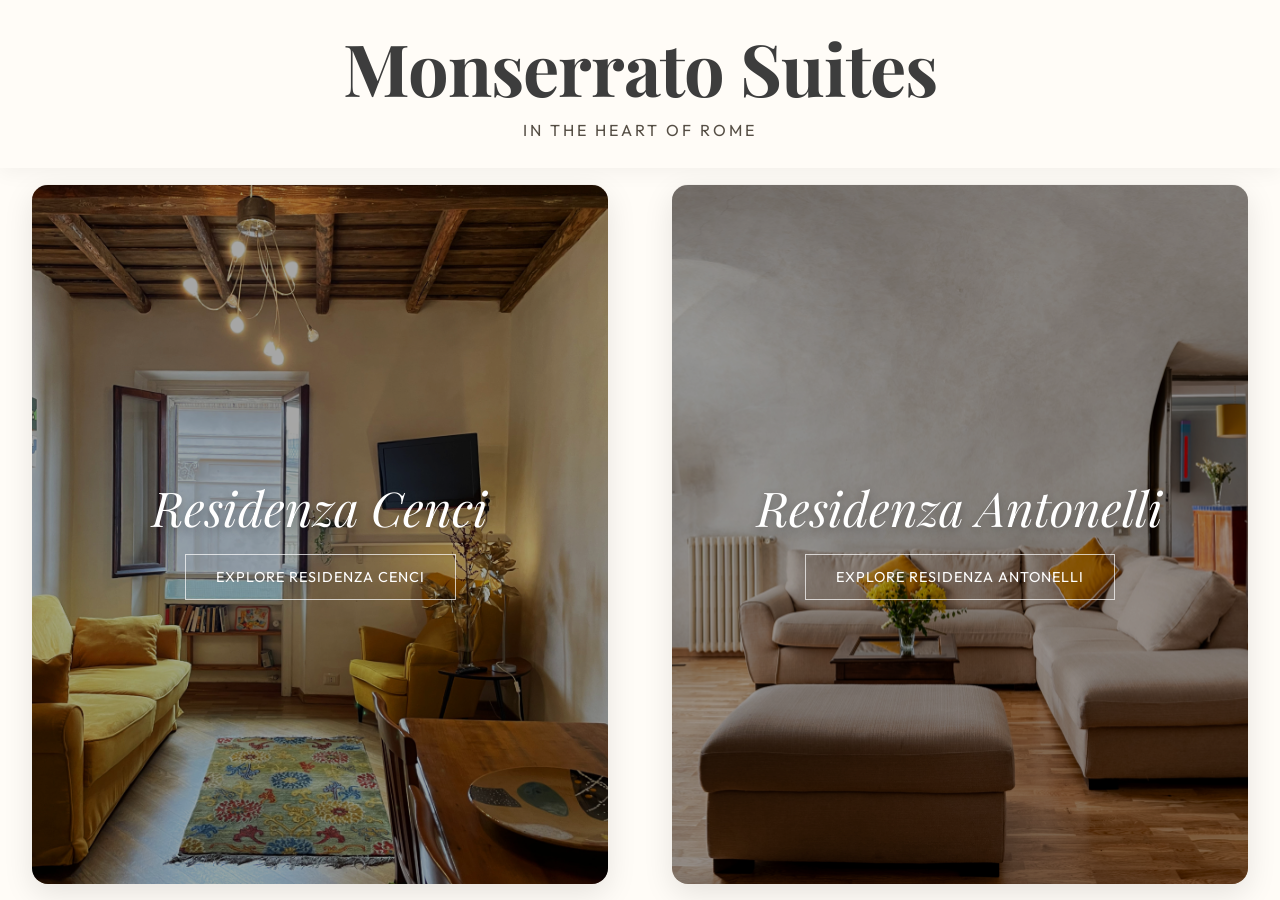
<file: index.html>
<!DOCTYPE html>
<html lang="en">

<head>
    <meta charset="UTF-8">
    <meta name="viewport" content="width=device-width, initial-scale=1.0">
    <meta name="theme-color" content="#FFFCF7">

    <!-- Primary SEO -->
    <title>Monserrato Suites | Vacation Apartments in Rome Historic Center</title>
    <meta name="description"
        content="Two charming vacation apartments on Via di Monserrato, in the heart of Rome. Steps from Campo de' Fiori, Piazza Navona and the Pantheon. Book your Roman stay.">
    <meta name="keywords"
        content="vacation apartment Rome, Via di Monserrato, Centro Storico Roma, holiday rental Rome, Campo de' Fiori apartment, Rome historic center accommodation, Monserrato suites">
    <meta name="author" content="Monserrato Suites">
    <meta name="robots" content="index, follow">

    <!-- Geo tags -->
    <meta name="geo.region" content="IT-RM">
    <meta name="geo.placename" content="Rome, Centro Storico, Via di Monserrato">
    <meta name="geo.position" content="41.895493;12.469094">
    <meta name="ICBM" content="41.895493, 12.469094">

    <!-- Open Graph -->
    <meta property="og:type" content="website">
    <meta property="og:title" content="Monserrato Suites | Vacation Apartments in Rome Historic Center">
    <meta property="og:description"
        content="Two charming vacation apartments on Via di Monserrato, in the heart of Rome. Steps from Campo de' Fiori, Piazza Navona and the Pantheon.">
    <meta property="og:url" content="https://www.monserratosuites.com/">
    <meta property="og:image" content="assets/hero_image.jpg">
    <meta property="og:locale" content="en_US">
    <meta property="og:site_name" content="Monserrato Suites">

    <!-- Twitter Card -->
    <meta name="twitter:card" content="summary_large_image">
    <meta name="twitter:title" content="Monserrato Suites | Vacation Apartments in Rome Historic Center">
    <meta name="twitter:description"
        content="Two charming vacation apartments on Via di Monserrato, in the heart of Rome.">
    <meta name="twitter:image" content="assets/hero_image.jpg">

    <link rel="canonical" href="https://www.monserratosuites.com/">

    <!-- Stylesheet & fonts -->
    <link rel="stylesheet" href="style.css">
    <link rel="preconnect" href="https://fonts.googleapis.com">
    <link rel="preconnect" href="https://fonts.gstatic.com" crossorigin>
    <link
        href="https://fonts.googleapis.com/css2?family=Outfit:wght@300;400;600&family=Playfair+Display:ital,wght@0,400;0,600;1,400&display=swap"
        rel="stylesheet">

    <!-- Schema.org structured data -->
    <script type="application/ld+json">
    {
      "@context": "https://schema.org",
      "@type": "LodgingBusiness",
      "name": "Monserrato Suites",
      "description": "Two charming vacation apartments on Via di Monserrato in the historic center of Rome, near Campo de' Fiori and Piazza Navona.",
      "url": "https://www.monserratosuites.com/",
      "image": "assets/hero_image.jpg",
      "telephone": "+39-3934659160",
      "email": "monserratoapartments@gmail.com",
      "address": {
        "@type": "PostalAddress",
        "streetAddress": "Via di Monserrato",
        "addressLocality": "Rome",
        "addressRegion": "RM",
        "postalCode": "00186",
        "addressCountry": "IT"
      },
      "geo": {
        "@type": "GeoCoordinates",
        "latitude": 41.895493,
        "longitude": 12.469094
      }
    }
    </script>
</head>

<body class="landing-body">

    <a class="skip-link" href="#main-content">Skip to main content</a>

    <div class="landing-container">
        <!-- Header -->
        <header class="landing-header" role="banner">
            <h1>Monserrato Suites</h1>
            <p>In the heart of Rome</p>
        </header>

        <!-- Main content: choose a residence -->
        <main id="main-content" class="split-screen" role="main" aria-label="Choose a residence">

            <!-- Residence 39 (Left) -->
            <a href="residence39.html"
                class="split-pane pane-left"
                aria-label="Discover Residenza Cenci, Via di Monserrato 39, Rome">
                <div class="pane-bg" style="background-image: url('assets/39/39_livingroom_1.jpg');"
                    role="img" aria-label="Living room of Residenza Cenci, vacation apartment in Rome historic center"></div>
                <div class="pane-content">
                    <h2>Residenza Cenci</h2>
                    <span class="btn-line">Explore Residenza Cenci</span>
                </div>
                <div class="pane-overlay"></div>
            </a>

            <!-- Residence 34 (Right) -->
            <a href="residence34.html"
                class="split-pane pane-right"
                aria-label="Discover Residenza Antonelli, Via di Monserrato 34, Rome">
                <div class="pane-bg" style="background-image: url('assets/34/34_livingroom_1.jpg');"
                    role="img" aria-label="Living room of Residenza Antonelli, vacation apartment in Rome historic center"></div>
                <div class="pane-content">
                    <h2>Residenza Antonelli</h2>
                    <span class="btn-line">Explore Residenza Antonelli</span>
                </div>
                <div class="pane-overlay"></div>
            </a>

        </main>
    </div>

    <script src="script.js" defer></script>
</body>

</html>
</file>
<file: style.css>
/* CSS Variables for Easy Customization */
:root {
    --primary-color: #3D3D3D;
    /* Softer dark text */
    --accent-color: #F0A500;
    /* Warm Cozy Yellow */
    --bg-color: #FFFCF7;
    /* Warm off-white cream */
    --text-color: #554E44;
    /* Warm grey-brown text */
    --white: #FFFFFF;
    --black: #000000;

    --font-heading: 'Playfair Display', serif;
    --font-body: 'Outfit', sans-serif;

    --transition: all 0.3s ease;
}

/* Global Reset */
* {
    margin: 0;
    padding: 0;
    box-sizing: border-box;
}

html {
    scroll-behavior: smooth;
    /* Base font-size for rem calculations */
    font-size: 16px;
}

body {
    font-family: var(--font-body);
    background-color: var(--bg-color);
    color: var(--text-color);
    line-height: 1.6;
    font-size: 1rem;
    /* 16px - readable on mobile */
    -webkit-text-size-adjust: 100%;
    overflow-x: hidden;
    /* Prevent horizontal scroll on mobile */
}

h1,
h2,
h3 {
    font-family: var(--font-heading);
    color: var(--primary-color);
    font-weight: 600;
}

a {
    text-decoration: none;
    color: inherit;
    transition: var(--transition);
}

ul {
    list-style: none;
}

/* Responsive image baseline */
img {
    max-width: 100%;
    height: auto;
    display: block;
}

/* Buttons */
.btn-primary {
    background-color: var(--primary-color);
    color: var(--white);
    padding: 0.9rem 1.6rem;
    border-radius: 4px;
    font-weight: 500;
    display: inline-block;
    border: 1px solid var(--primary-color);
    min-height: 44px;
    /* Touch target */
    line-height: 1.4;
    font-size: 1rem;
    cursor: pointer;
}

.btn-primary:hover {
    background-color: var(--accent-color);
    border-color: var(--accent-color);
}

.btn-secondary {
    background-color: transparent;
    color: var(--primary-color);
    padding: 0.9rem 1.6rem;
    border: 2px solid var(--primary-color);
    border-radius: 4px;
    font-weight: 500;
    display: inline-block;
    min-height: 44px;
    /* Touch target */
    line-height: 1.4;
    font-size: 1rem;
    cursor: pointer;
}

.btn-secondary:hover {
    background-color: var(--primary-color);
    color: var(--white);
}

/* Navbar */
.navbar {
    position: fixed;
    top: 0;
    width: 100%;
    background: rgba(255, 255, 255, 0.95);
    padding: 1.2rem 5%;
    display: flex;
    justify-content: space-between;
    align-items: center;
    z-index: 1000;
    box-shadow: 0 2px 10px rgba(0, 0, 0, 0.05);
}

.logo {
    font-family: var(--font-heading);
    font-size: 1.5rem;
    font-weight: bold;
    color: var(--primary-color);
    letter-spacing: 1px;
}

.nav-links {
    display: flex;
    gap: 2rem;
    align-items: center;
}

.nav-links a {
    display: inline-block;
    padding: 0.5rem 0;
    min-height: 44px;
    line-height: 1.6;
    display: inline-flex;
    align-items: center;
}

.nav-links a:not(.btn-primary):hover {
    color: var(--accent-color);
}

/* Hamburger Menu */
.hamburger {
    display: none;
    cursor: pointer;
    flex-direction: column;
    justify-content: center;
    align-items: center;
    width: 44px;
    height: 44px;
    gap: 5px;
    background: transparent;
    border: 0;
    padding: 0;
}

.hamburger span {
    display: block;
    width: 26px;
    height: 3px;
    background: var(--primary-color);
    border-radius: 2px;
    transition: var(--transition);
}

.hamburger.active span:nth-child(1) {
    transform: translateY(8px) rotate(45deg);
}

.hamburger.active span:nth-child(2) {
    opacity: 0;
}

.hamburger.active span:nth-child(3) {
    transform: translateY(-8px) rotate(-45deg);
}

/* Hero Section */
.hero {
    position: relative;
    min-height: 100vh;
    background-image: url('assets/hero_image.jpg');
    background-size: cover;
    background-position: center;
    display: flex;
    align-items: center;
    justify-content: center;
    text-align: center;
    color: var(--white);
    padding: 5rem 1rem 3rem;
    overflow: hidden;
}

/* Dark overlay for readable hero text — works even when inline background-image overrides .hero */
.hero::before {
    content: '';
    position: absolute;
    inset: 0;
    background: linear-gradient(rgba(0, 0, 0, 0.35), rgba(0, 0, 0, 0.55));
    z-index: 1;
    pointer-events: none;
}

.hero-content {
    position: relative;
    z-index: 2;
    max-width: 900px;
}

.hero-content h1 {
    font-size: 3.5rem;
    margin-bottom: 1rem;
    color: var(--white);
    font-weight: 700;
    text-shadow: 0 2px 12px rgba(0, 0, 0, 0.45);
}

.hero-content p {
    font-size: 1.2rem;
    margin-bottom: 2rem;
    opacity: 1;
    font-weight: 500;
    color: var(--white);
    text-shadow: 0 1px 6px rgba(0, 0, 0, 0.5);
}

/* Hero CTA: light button so it stands out on the photo */
.hero .btn-secondary {
    color: var(--white);
    border-color: var(--white);
    background: rgba(255, 255, 255, 0.08);
    backdrop-filter: blur(2px);
    -webkit-backdrop-filter: blur(2px);
}

.hero .btn-secondary:hover {
    background-color: var(--white);
    color: var(--primary-color);
    border-color: var(--white);
}

/* Sections */
.section {
    padding: 5rem 5%;
}

.section-header {
    text-align: center;
    margin-bottom: 3rem;
    position: relative;
    display: inline-block;
    width: 100%;
}

.section-header h2 {
    font-size: 2.5rem;
    margin-bottom: 0.5rem;
    display: inline-block;
    position: relative;
}

.section-header h2::after {
    content: '';
    display: block;
    width: 60px;
    height: 3px;
    background-color: var(--accent-color);
    margin: 0.5rem auto 0;
    border-radius: 2px;
}

.container {
    max-width: 1200px;
    margin: 0 auto;
    width: 100%;
}

/* Details Grid */
.details-grid {
    display: grid;
    grid-template-columns: repeat(auto-fit, minmax(280px, 1fr));
    gap: 2rem;
}

.detail-card {
    background: var(--white);
    padding: 2rem;
    border-radius: 8px;
    box-shadow: 0 5px 20px rgba(0, 0, 0, 0.05);
    text-align: center;
    transition: var(--transition);
}

.detail-card:hover {
    transform: translateY(-5px);
}

.detail-card h3 {
    margin-bottom: 1rem;
    font-size: 1.5rem;
}

/* Gallery */
.alt-bg {
    background-color: #f0f0f0;
}

/* Filter Buttons */
.gallery-filters {
    display: flex;
    justify-content: center;
    gap: 0.5rem 1rem;
    margin-bottom: 2rem;
    flex-wrap: wrap;
}

.filter-btn {
    padding: 0.75rem 1.25rem;
    border: none;
    background: transparent;
    cursor: pointer;
    font-family: var(--font-body);
    font-size: 1rem;
    color: var(--text-color);
    border-bottom: 2px solid transparent;
    transition: var(--transition);
    min-height: 44px;
    /* Touch target */
}

.filter-btn.active,
.filter-btn:hover {
    color: var(--accent-color);
    border-bottom-color: var(--accent-color);
}

.gallery-grid {
    display: grid;
    grid-template-columns: repeat(auto-fill, minmax(260px, 1fr));
    gap: 1.5rem;
}

.gallery-item {
    position: relative;
    background-color: #ddd;
    height: 300px;
    border-radius: 8px;
    overflow: hidden;
    transition: var(--transition);
    cursor: pointer;
    display: block;
    animation: fadeIn 0.5s ease;
    /* Legacy background-image fallback for any unconverted items */
    background-size: cover;
    background-position: center;
}

.gallery-item img {
    width: 100%;
    height: 100%;
    object-fit: cover;
    object-position: center;
    display: block;
    transition: filter var(--transition), transform var(--transition);
}

.gallery-item.hidden {
    display: none;
}

@keyframes fadeIn {
    from {
        opacity: 0;
        transform: translateY(10px);
    }

    to {
        opacity: 1;
        transform: translateY(0);
    }
}

.gallery-item:hover img {
    filter: brightness(0.9);
    transform: scale(1.04);
}

.gallery-item:hover {
    filter: brightness(0.95);
}

/* Location Section */
.location-grid {
    display: grid;
    grid-template-columns: 1fr 1fr;
    gap: 3rem;
    align-items: stretch;
}

.location-info h3 {
    font-size: 1.8rem;
    margin-bottom: 1rem;
}

.location-info ul {
    margin-top: 1.5rem;
    margin-bottom: 2rem;
}

.location-info li {
    margin-bottom: 0.8rem;
    display: flex;
    align-items: center;
    gap: 0.5rem;
    font-size: 1rem;
}

.location-map iframe {
    width: 100%;
    border-radius: 8px;
    box-shadow: 0 5px 20px rgba(0, 0, 0, 0.05);
    height: 350px;
    max-width: 100%;
}

.location-image {
    width: 100%;
    height: 100%;
    min-height: 400px;
    background-size: cover;
    background-position: center;
    border-radius: 8px;
    box-shadow: 0 5px 20px rgba(0, 0, 0, 0.05);
}

@media (max-width: 768px) {
    .location-grid {
        grid-template-columns: 1fr;
        gap: 2rem;
    }

    .location-image {
        min-height: 280px;
    }
}


/* Availability Calendar */
.calendar-wrapper {
    max-width: 800px;
    margin: 0 auto;
    background: var(--white);
    padding: 1rem;
    border-radius: 8px;
    box-shadow: 0 5px 20px rgba(0, 0, 0, 0.05);
}

.google-calendar-container {
    position: relative;
    padding-bottom: 75%;
    height: 0;
    overflow: hidden;
}

.google-calendar-container iframe {
    position: absolute;
    top: 0;
    left: 0;
    width: 100%;
    height: 100%;
    border: 0;
    max-width: 100%;
}

/* Landing Page Styles */
.landing-body {
    overflow: hidden;
    height: 100vh;
    background-color: var(--bg-color);
}

.landing-container {
    height: 100vh;
    width: 100%;
    display: flex;
    flex-direction: column;
}

.landing-header {
    position: relative;
    text-align: center;
    z-index: 20;
    width: 100%;
    padding: 1.5rem 1rem;
    background-color: var(--bg-color);
    color: var(--primary-color);
    box-shadow: 0 4px 20px rgba(0, 0, 0, 0.05);
}

.landing-header h1 {
    font-size: 3.5rem;
    font-weight: 700;
    margin: 0;
    letter-spacing: -1px;
    font-family: var(--font-heading);
    color: var(--primary-color);
    line-height: 1.2;
}

.landing-header p {
    font-size: 1rem;
    letter-spacing: 3px;
    text-transform: uppercase;
    font-weight: 400;
    margin-top: 0.5rem;
    color: var(--text-color);
}

/* Split Layout */
.split-screen {
    display: flex;
    flex: 1;
    width: 100%;
    overflow: hidden;
    padding: 0 2rem 2rem 2rem;
    gap: 2rem;
}

.split-pane {
    position: relative;
    display: flex;
    flex: 1;
    align-items: center;
    justify-content: center;
    flex-direction: column;
    text-decoration: none;
    transition: flex 0.6s cubic-bezier(0.25, 1, 0.5, 1);
    overflow: hidden;
    border-top: 1px solid rgba(0, 0, 0, 0.05);
}

/* Background Image */
.pane-bg {
    position: absolute;
    top: 0;
    left: 0;
    width: 100%;
    height: 100%;
    background-size: cover;
    background-position: center;
    transition: transform 1s cubic-bezier(0.25, 1, 0.5, 1);
    z-index: 1;
}

.pane-overlay {
    position: absolute;
    top: 0;
    left: 0;
    width: 100%;
    height: 100%;
    background: rgba(0, 0, 0, 0.35);
    transition: background 0.5s ease;
    z-index: 2;
}

.pane-content {
    position: relative;
    z-index: 3;
    text-align: center;
    color: var(--white);
    transform: translateY(0);
    opacity: 1;
    transition: all 0.5s ease;
    padding: 1rem;
}

.pane-content h2 {
    font-size: 3rem;
    font-weight: 400;
    margin-bottom: 0.5rem;
    font-style: italic;
    color: var(--white);
    text-shadow: 0 4px 10px rgba(0, 0, 0, 0.3);
}

.pane-subtitle {
    font-size: 1.1rem;
    text-transform: uppercase;
    letter-spacing: 2px;
    margin-bottom: 2rem;
    font-weight: 300;
}

.btn-line {
    display: inline-block;
    padding: 12px 30px;
    border: 1px solid rgba(255, 255, 255, 0.7);
    color: var(--white);
    text-transform: uppercase;
    letter-spacing: 1px;
    font-size: 0.9rem;
    transition: all 0.3s ease;
    background: transparent;
    min-height: 44px;
    line-height: 1.4;
}

/* Hover Interaction */
.split-pane:hover {
    flex: 1.3;
}

.split-pane:hover .pane-bg {
    transform: scale(1.05);
}

.split-pane:hover .pane-overlay {
    background: rgba(0, 0, 0, 0.2);
}

.split-pane:hover .btn-line {
    background: var(--white);
    color: var(--primary-color);
    border-color: var(--white);
}

.split-screen:hover .split-pane:not(:hover) .pane-overlay {
    background: rgba(0, 0, 0, 0.5);
}

@media (max-width: 768px) {
    .landing-body {
        overflow: auto;
        height: auto;
    }

    .landing-container {
        height: auto;
        min-height: 100vh;
    }

    .split-screen {
        flex-direction: column;
        padding: 0 1rem 1rem 1rem;
        gap: 1rem;
    }

    .landing-header {
        padding: 1.2rem 1rem;
    }

    .landing-header h1 {
        font-size: 2.5rem;
    }

    /* Reset Flex for mobile */
    .split-pane,
    .split-pane:hover {
        flex: 1;
        width: 100%;
        min-height: 45vh;
        border-top: 1px solid rgba(255, 255, 255, 0.1);
    }

    .pane-content h2 {
        font-size: 2.2rem;
    }
}


/* --- COZY & STRUCTURED DETAILS STYLES --- */

/* 1. Room Counts Grid */
.rooms-grid {
    display: grid;
    grid-template-columns: repeat(auto-fit, minmax(150px, 1fr));
    gap: 1.5rem;
    margin-bottom: 2rem;
}

.room-box {
    background: var(--white);
    padding: 1.5rem;
    border-radius: 12px;
    text-align: center;
    box-shadow: 0 4px 15px rgba(0, 0, 0, 0.03);
    border: 1px solid rgba(0, 0, 0, 0.03);
    transition: var(--transition);
    display: flex;
    flex-direction: column;
    align-items: center;
    gap: 0.5rem;
}

.room-box:hover {
    transform: translateY(-3px);
    box-shadow: 0 8px 25px rgba(0, 0, 0, 0.06);
}

.room-icon {
    width: 40px;
    height: 40px;
    opacity: 0.8;
}

.room-count {
    font-weight: 500;
    color: var(--text-color);
    font-size: 1.1rem;
}

/* 2. Description Box */
.description-box {
    background: var(--white);
    padding: 2.5rem;
    border-radius: 12px;
    margin-bottom: 2rem;
    box-shadow: 0 4px 15px rgba(0, 0, 0, 0.03);
    text-align: center;
}

.description-box h3 {
    margin-bottom: 1rem;
    color: var(--primary-color);
    font-size: 1.6rem;
}

.description-box p {
    font-size: 1.05rem;
    max-width: 800px;
    margin: 0 auto 1.5rem auto;
    text-align: justify;
    color: #666;
}

.description-box p:last-child {
    margin-bottom: 0;
}

/* 3. Amenities Box */
.amenities-box {
    background: var(--white);
    padding: 2.5rem;
    border-radius: 12px;
    box-shadow: 0 4px 15px rgba(0, 0, 0, 0.03);
    text-align: center;
}

.amenities-box h3 {
    margin-bottom: 2rem;
    font-size: 1.6rem;
}

.amenities-highlights {
    display: grid;
    grid-template-columns: repeat(auto-fit, minmax(140px, 1fr));
    gap: 1.5rem;
    margin-bottom: 2.5rem;
}

.amenity-item {
    display: flex;
    flex-direction: column;
    align-items: center;
    gap: 0.8rem;
    font-size: 1rem;
    color: var(--primary-color);
    font-weight: 500;
}

.amenity-item img {
    width: 32px;
    height: 32px;
    padding: 5px;
    background: var(--bg-color);
    border-radius: 50%;
    box-shadow: 0 2px 5px rgba(0, 0, 0, 0.05);
}

.amenities-divider {
    border: 0;
    height: 1px;
    background: #eee;
    margin: 2rem auto;
    width: 60%;
}

.amenities-details-grid {
    display: grid;
    grid-template-columns: repeat(auto-fit, minmax(220px, 1fr));
    gap: 2rem;
    text-align: left;
}

.amenities-category h4 {
    color: var(--accent-color);
    font-size: 1.1rem;
    margin-bottom: 1rem;
    text-transform: uppercase;
    letter-spacing: 1px;
    text-align: center;
}

.amenities-category ul {
    list-style: none;
    text-align: center;
}

.amenities-category li {
    margin-bottom: 0.5rem;
    color: #666;
    font-size: 1rem;
}

/* Landing Page "Cozy" Tweaks */
.split-pane {
    margin: 1rem;
    border-radius: 16px;
    box-shadow: 0 10px 30px rgba(0, 0, 0, 0.1);
}

.split-screen {
    background-color: var(--bg-color);
    padding: 0 1rem;
}

.pane-bg::after {
    background: rgba(60, 40, 0, 0.3);
}

.landing-header h1 {
    font-family: var(--font-heading);
    font-size: 4.5rem;
    font-weight: 700;
}

/* Contact */
.contact-wrapper {
    display: flex;
    flex-wrap: wrap;
    gap: 4rem;
    justify-content: center;
}

.contact-info,
.contact-form {
    flex: 1;
    min-width: 280px;
}

.contact-info h2 {
    font-size: 2rem;
    margin-bottom: 1rem;
}

.contact-list li {
    margin-bottom: 1rem;
    font-size: 1.05rem;
}

.contact-list a {
    color: var(--text-color);
    border-bottom: 1px dotted transparent;
}

.contact-list a:hover {
    color: var(--accent-color);
    border-bottom-color: var(--accent-color);
}

.contact-form {
    display: flex;
    flex-direction: column;
    gap: 1rem;
}

.contact-form input,
.contact-form textarea {
    padding: 1rem;
    border: 1px solid #ddd;
    border-radius: 4px;
    font-family: inherit;
    font-size: 1rem;
    /* Min 16px to prevent iOS zoom on focus */
    width: 100%;
    min-height: 44px;
}

.contact-form textarea {
    resize: vertical;
    min-height: 120px;
}

.contact-form input:focus,
.contact-form textarea:focus {
    outline: none;
    border-color: var(--primary-color);
}

.contact-form button[disabled] {
    opacity: 0.7;
    cursor: progress;
}

.form-status {
    margin: 0;
    min-height: 1.4em;
    font-size: 0.95rem;
    line-height: 1.5;
}

.form-status.sending {
    color: var(--text-color);
}

.form-status.success {
    color: #2e7d32;
    font-weight: 500;
}

.form-status.error {
    color: #c62828;
    font-weight: 500;
}

/* Footer */
footer {
    background: var(--primary-color);
    color: var(--white);
    text-align: center;
    padding: 2rem 1rem;
    margin-top: auto;
}

footer p {
    font-size: 0.95rem;
}

footer a {
    color: var(--white);
    border-bottom: 1px dotted rgba(255, 255, 255, 0.4);
}

footer a:hover {
    color: var(--accent-color);
    border-bottom-color: var(--accent-color);
}

/* Responsive */
@media (max-width: 992px) {
    .hero-content h1 {
        font-size: 3rem;
    }

    .section {
        padding: 4rem 5%;
    }
}

@media (max-width: 768px) {
    .navbar {
        padding: 0.9rem 4%;
        flex-wrap: wrap;
    }

    .logo {
        font-size: 1.2rem;
    }

    .nav-links {
        display: none;
        position: absolute;
        top: 100%;
        left: 0;
        right: 0;
        background: rgba(255, 255, 255, 0.98);
        flex-direction: column;
        gap: 0;
        padding: 0.5rem 0;
        box-shadow: 0 4px 12px rgba(0, 0, 0, 0.08);
    }

    .nav-links.active {
        display: flex;
    }

    .nav-links li {
        width: 100%;
        text-align: center;
    }

    .nav-links a {
        display: flex;
        justify-content: center;
        align-items: center;
        width: 100%;
        padding: 0.85rem 1rem;
        min-height: 44px;
    }

    .nav-links .btn-primary {
        margin: 0.5rem 1rem;
        width: calc(100% - 2rem);
    }

    .hamburger {
        display: flex;
    }

    .hero {
        padding: 6rem 1rem 3rem;
        min-height: 90vh;
    }

    .hero-content h1 {
        font-size: 2.4rem;
    }

    .hero-content p {
        font-size: 1.05rem;
    }

    .section {
        padding: 3.5rem 5%;
    }

    .section-header {
        margin-bottom: 2rem;
    }

    .section-header h2 {
        font-size: 2rem;
    }

    .description-box,
    .amenities-box {
        padding: 1.5rem;
    }

    .description-box p {
        text-align: left;
    }

    .gallery-grid {
        grid-template-columns: repeat(auto-fill, minmax(200px, 1fr));
        gap: 1rem;
    }

    .gallery-item {
        height: 220px;
    }

    .contact-wrapper {
        flex-direction: column;
        gap: 2rem;
    }

    .landing-header h1 {
        font-size: 2.6rem;
    }

    .pane-content h2 {
        font-size: 2rem;
    }
}

@media (max-width: 480px) {
    .section {
        padding: 3rem 5%;
    }

    .section-header h2 {
        font-size: 1.8rem;
    }

    .hero-content h1 {
        font-size: 2rem;
    }

    .hero-content p {
        font-size: 1rem;
    }

    .description-box,
    .amenities-box {
        padding: 1.25rem;
    }

    .gallery-grid {
        grid-template-columns: 1fr;
    }

    .gallery-item {
        height: 240px;
    }

    .gallery-filters {
        gap: 0.25rem 0.5rem;
    }

    .filter-btn {
        padding: 0.6rem 0.9rem;
        font-size: 0.95rem;
    }

    .landing-header h1 {
        font-size: 2.2rem;
    }

    .landing-header p {
        font-size: 0.85rem;
        letter-spacing: 2px;
    }

    .pane-content h2 {
        font-size: 1.8rem;
    }

    .btn-primary,
    .btn-secondary {
        width: 100%;
        text-align: center;
    }

    .calendar-wrapper {
        padding: 0.5rem;
    }

    .google-calendar-container {
        padding-bottom: 110%;
        /* Taller aspect ratio on small phones */
    }
}

/* Lightbox Styles */
.lightbox {
    display: none;
    position: fixed;
    z-index: 2000;
    padding-top: 60px;
    left: 0;
    top: 0;
    width: 100%;
    height: 100%;
    overflow: hidden;
    background-color: rgba(0, 0, 0, 0.9);
    align-items: center;
    justify-content: center;
}

.lightbox-content {
    margin: auto;
    display: block;
    max-width: 90%;
    max-height: 85vh;
    animation: zoom 0.3s;
    border-radius: 4px;
    box-shadow: 0 0 20px rgba(0, 0, 0, 0.5);
}

@keyframes zoom {
    from {
        transform: scale(0.8);
        opacity: 0
    }

    to {
        transform: scale(1);
        opacity: 1
    }
}

.close-lightbox {
    position: absolute;
    top: 20px;
    right: 25px;
    color: #f1f1f1;
    font-size: 40px;
    font-weight: bold;
    transition: 0.3s;
    cursor: pointer;
    z-index: 2001;
    width: 44px;
    height: 44px;
    display: flex;
    align-items: center;
    justify-content: center;
}

.close-lightbox:hover,
.close-lightbox:focus {
    color: var(--accent-color);
}

/* Next & previous buttons */
.prev,
.next {
    cursor: pointer;
    position: absolute;
    top: 50%;
    width: auto;
    padding: 16px;
    margin-top: -50px;
    color: white;
    font-weight: bold;
    font-size: 22px;
    transition: 0.3s ease;
    border-radius: 0 3px 3px 0;
    user-select: none;
    -webkit-user-select: none;
    background-color: rgba(0, 0, 0, 0.3);
    min-width: 44px;
    min-height: 44px;
    display: flex;
    align-items: center;
    justify-content: center;
}

.next {
    right: 0;
    border-radius: 3px 0 0 3px;
}

.prev {
    left: 0;
    border-radius: 0 3px 3px 0;
}

.prev:hover,
.next:hover {
    background-color: rgba(0, 0, 0, 0.8);
    color: var(--accent-color);
}

@media (max-width: 480px) {

    .prev,
    .next {
        font-size: 18px;
        padding: 12px;
    }

    .lightbox-content {
        max-width: 96%;
    }
}

/* Hide load more button if no more items */
#loadMoreBtn.hidden {
    display: none;
}

/* Skip-to-content link for accessibility */
.skip-link {
    position: absolute;
    left: -9999px;
    top: 0;
    background: var(--primary-color);
    color: var(--white);
    padding: 0.75rem 1rem;
    z-index: 9999;
}

.skip-link:focus {
    left: 1rem;
    top: 1rem;
}
</file>
